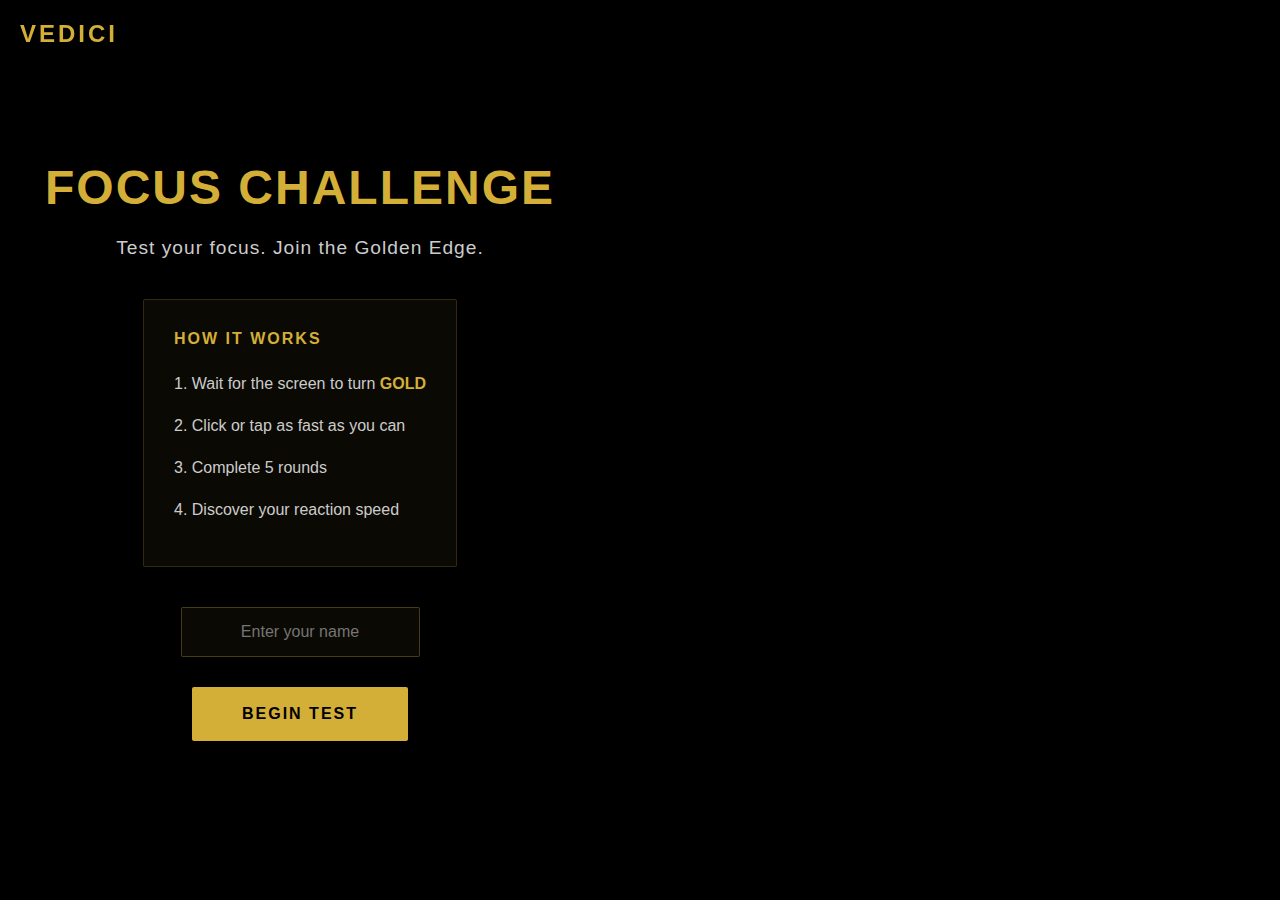
<file: index-old.html>
<!DOCTYPE html>
<html lang="en">
<head>
    <meta charset="UTF-8">
    <meta name="viewport" content="width=device-width, initial-scale=1.0">
    <title>VEDICI Focus Challenge | Test Your Reaction Speed</title>
    <meta name="description" content="Measure your reaction time and discover your edge. Play the VEDICI Focus Challenge.">
    <style>
        * {
            margin: 0;
            padding: 0;
            box-sizing: border-box;
        }

        body {
            font-family: -apple-system, BlinkMacSystemFont, 'Segoe UI', 'Roboto', 'Oxygen', 'Ubuntu', 'Cantarell', sans-serif;
            background: #000000;
            color: #ffffff;
            overflow-x: hidden;
            user-select: none;
            -webkit-user-select: none;
            -webkit-touch-callout: none;
        }

        .logo {
            position: fixed;
            top: 20px;
            left: 20px;
            font-size: 24px;
            font-weight: 700;
            letter-spacing: 3px;
            color: #d4af37;
            z-index: 1000;
            text-transform: uppercase;
        }

        .container {
            min-height: 100vh;
            display: flex;
            flex-direction: column;
            justify-content: center;
            align-items: center;
            padding: 20px;
            position: relative;
        }

        /* Start Screen */
        .start-screen {
            text-align: center;
            max-width: 600px;
            animation: fadeIn 0.6s ease-out;
        }

        .hero-title {
            font-size: 3rem;
            font-weight: 700;
            color: #d4af37;
            margin-bottom: 20px;
            letter-spacing: 2px;
            line-height: 1.2;
        }

        .hero-tagline {
            font-size: 1.2rem;
            color: #cccccc;
            margin-bottom: 40px;
            font-weight: 300;
            letter-spacing: 1px;
        }

        .instructions {
            background: rgba(212, 175, 55, 0.05);
            border: 1px solid rgba(212, 175, 55, 0.2);
            padding: 30px;
            border-radius: 2px;
            margin-bottom: 40px;
            text-align: left;
        }

        .instructions h3 {
            color: #d4af37;
            margin-bottom: 20px;
            font-size: 1rem;
            text-transform: uppercase;
            letter-spacing: 2px;
            font-weight: 600;
        }

        .instructions ol {
            list-style-position: inside;
            color: #cccccc;
            line-height: 2;
        }

        .instructions li {
            margin-bottom: 10px;
        }

        .btn {
            background: #d4af37;
            color: #000000;
            border: none;
            padding: 18px 50px;
            font-size: 1rem;
            font-weight: 700;
            text-transform: uppercase;
            letter-spacing: 2px;
            cursor: pointer;
            transition: all 0.3s ease;
            border-radius: 2px;
            position: relative;
            overflow: hidden;
        }

        .btn:hover {
            background: #f0c847;
            transform: translateY(-2px);
            box-shadow: 0 10px 30px rgba(212, 175, 55, 0.3);
        }

        .btn:active {
            transform: translateY(0);
        }

        .btn-secondary {
            background: transparent;
            border: 2px solid #d4af37;
            color: #d4af37;
            padding: 16px 48px;
        }

        .btn-secondary:hover {
            background: rgba(212, 175, 55, 0.1);
        }

        /* Game Screen */
        .game-screen {
            width: 100%;
            height: 100vh;
            display: flex;
            flex-direction: column;
            justify-content: center;
            align-items: center;
            cursor: pointer;
            transition: background-color 0.1s ease;
            position: relative;
        }

        .game-screen.waiting {
            background: #000000;
        }

        .game-screen.active {
            background: #d4af37;
            cursor: pointer;
        }

        .game-screen.too-early {
            background: #8b0000;
        }

        .game-info {
            font-size: 1.5rem;
            text-align: center;
            padding: 20px;
        }

        .game-screen.waiting .game-info {
            color: #ffffff;
        }

        .game-screen.active .game-info {
            color: #000000;
            font-weight: 700;
        }

        .game-screen.too-early .game-info {
            color: #ffffff;
        }

        .round-counter {
            position: absolute;
            top: 80px;
            right: 30px;
            font-size: 1rem;
            color: #d4af37;
            letter-spacing: 2px;
            text-transform: uppercase;
            font-weight: 600;
        }

        /* Glow animation */
        @keyframes pulse {
            0%, 100% {
                opacity: 0.3;
                transform: scale(1);
            }
            50% {
                opacity: 0.6;
                transform: scale(1.05);
            }
        }

        .glow-circle {
            position: absolute;
            width: 300px;
            height: 300px;
            border-radius: 50%;
            border: 2px solid #d4af37;
            opacity: 0.3;
            animation: pulse 2s ease-in-out infinite;
        }

        .glow-circle:nth-child(2) {
            animation-delay: 0.5s;
            width: 400px;
            height: 400px;
        }

        .glow-circle:nth-child(3) {
            animation-delay: 1s;
            width: 500px;
            height: 500px;
        }

        /* Results Screen */
        .results-screen {
            text-align: center;
            max-width: 700px;
            animation: fadeIn 0.6s ease-out;
        }

        .results-title {
            font-size: 2.5rem;
            color: #d4af37;
            margin-bottom: 40px;
            font-weight: 700;
            letter-spacing: 2px;
        }

        .stats-grid {
            display: grid;
            grid-template-columns: repeat(auto-fit, minmax(200px, 1fr));
            gap: 20px;
            margin-bottom: 40px;
        }

        .stat-card {
            background: rgba(212, 175, 55, 0.05);
            border: 1px solid rgba(212, 175, 55, 0.2);
            padding: 30px 20px;
            border-radius: 2px;
        }

        .stat-label {
            font-size: 0.9rem;
            color: #999999;
            text-transform: uppercase;
            letter-spacing: 1px;
            margin-bottom: 10px;
        }

        .stat-value {
            font-size: 2.5rem;
            color: #d4af37;
            font-weight: 700;
        }

        .stat-unit {
            font-size: 1rem;
            color: #cccccc;
            margin-left: 5px;
        }

        .performance-message {
            font-size: 1.3rem;
            color: #cccccc;
            margin-bottom: 40px;
            line-height: 1.6;
        }

        .performance-message strong {
            color: #d4af37;
        }

        .cta-section {
            display: flex;
            flex-direction: column;
            gap: 15px;
            margin-top: 30px;
        }

        .cta-link {
            color: #d4af37;
            text-decoration: none;
            font-size: 0.9rem;
            text-transform: uppercase;
            letter-spacing: 2px;
            transition: all 0.3s ease;
        }

        .cta-link:hover {
            color: #f0c847;
        }

        /* Leaderboard */
        .leaderboard {
            margin-top: 50px;
            width: 100%;
            max-width: 600px;
        }

        .leaderboard-title {
            font-size: 1.2rem;
            color: #d4af37;
            text-transform: uppercase;
            letter-spacing: 2px;
            margin-bottom: 20px;
            font-weight: 600;
        }

        .leaderboard-list {
            background: rgba(212, 175, 55, 0.05);
            border: 1px solid rgba(212, 175, 55, 0.2);
            border-radius: 2px;
            overflow: hidden;
        }

        .leaderboard-item {
            display: flex;
            justify-content: space-between;
            align-items: center;
            padding: 15px 20px;
            border-bottom: 1px solid rgba(212, 175, 55, 0.1);
        }

        .leaderboard-item:last-child {
            border-bottom: none;
        }

        .leaderboard-item.current {
            background: rgba(212, 175, 55, 0.1);
        }

        .leaderboard-rank {
            font-size: 1.2rem;
            font-weight: 700;
            color: #d4af37;
            min-width: 40px;
        }

        .leaderboard-name {
            flex: 1;
            color: #cccccc;
            font-size: 1rem;
        }

        .leaderboard-score {
            font-size: 1.1rem;
            color: #d4af37;
            font-weight: 600;
        }

        /* Animations */
        @keyframes fadeIn {
            from {
                opacity: 0;
                transform: translateY(20px);
            }
            to {
                opacity: 1;
                transform: translateY(0);
            }
        }

        /* Responsive */
        @media (max-width: 768px) {
            .hero-title {
                font-size: 2rem;
            }

            .hero-tagline {
                font-size: 1rem;
            }

            .instructions {
                padding: 20px;
            }

            .results-title {
                font-size: 2rem;
            }

            .stat-value {
                font-size: 2rem;
            }

            .stats-grid {
                grid-template-columns: 1fr;
            }

            .logo {
                font-size: 18px;
                top: 15px;
                left: 15px;
            }

            .round-counter {
                top: 60px;
                right: 15px;
                font-size: 0.9rem;
            }
        }

        .hidden {
            display: none !important;
        }
    </style>
</head>
<body>
    <div class="logo">VEDICI</div>

    <!-- Start Screen -->
    <div id="startScreen" class="container start-screen">
        <h1 class="hero-title">FOCUS CHALLENGE</h1>
        <p class="hero-tagline">Test your focus. Join the Golden Edge.</p>

        <div class="instructions">
            <h3>How It Works</h3>
            <ol>
                <li>Wait for the screen to turn <strong style="color: #d4af37;">GOLD</strong></li>
                <li>Click or tap as fast as you can</li>
                <li>Complete 5 rounds</li>
                <li>Discover your reaction speed</li>
            </ol>
        </div>

        <div style="margin-bottom: 30px;">
            <input type="text" id="playerName" placeholder="Enter your name"
                   style="width: 100%; max-width: 400px; padding: 15px; font-size: 1rem;
                          background: rgba(212, 175, 55, 0.05); border: 1px solid rgba(212, 175, 55, 0.3);
                          color: #ffffff; border-radius: 2px; text-align: center; font-family: inherit;"
                   maxlength="20" required>
        </div>

        <button class="btn" onclick="startGame()">BEGIN TEST</button>
    </div>

    <!-- Game Screen -->
    <div id="gameScreen" class="game-screen waiting hidden">
        <div class="round-counter" id="roundCounter">ROUND 1/5</div>

        <div class="glow-circle"></div>
        <div class="glow-circle"></div>
        <div class="glow-circle"></div>

        <div class="game-info" id="gameInfo">
            FOCUS... WAIT FOR GOLD
        </div>
    </div>

    <!-- Results Screen -->
    <div id="resultsScreen" class="container results-screen hidden">
        <h2 class="results-title">PERFORMANCE ANALYSIS</h2>

        <div class="stats-grid">
            <div class="stat-card">
                <div class="stat-label">Average Time</div>
                <div>
                    <span class="stat-value" id="avgTime">0</span>
                    <span class="stat-unit">ms</span>
                </div>
            </div>
            <div class="stat-card">
                <div class="stat-label">Best Time</div>
                <div>
                    <span class="stat-value" id="bestTime">0</span>
                    <span class="stat-unit">ms</span>
                </div>
            </div>
        </div>

        <div class="performance-message" id="performanceMessage"></div>

        <div class="cta-section">
            <button class="btn" onclick="restartGame()">PLAY AGAIN</button>
            <button class="btn btn-secondary" onclick="window.open('https://vedici.gg/gameon', '_blank')">
                GET YOUR EDGE → VEDICI.GG
            </button>
        </div>

        <!-- Leaderboard -->
        <div class="leaderboard">
            <h3 class="leaderboard-title">Top Performers</h3>
            <div class="leaderboard-list" id="leaderboardList">
                <!-- Populated by JavaScript -->
            </div>
            <button class="btn btn-secondary" onclick="clearLeaderboard()" style="margin-top: 20px; padding: 12px 30px; font-size: 0.85rem;">
                CLEAR LEADERBOARD
            </button>
        </div>
    </div>

    <script>
        // Game State
        let gameState = {
            currentRound: 0,
            maxRounds: 5,
            reactionTimes: [],
            startTime: 0,
            timeout: null,
            isWaiting: false,
            currentScore: 0,
            playerName: '',
            scoreSaved: false
        };

        // Get elements
        const startScreen = document.getElementById('startScreen');
        const gameScreen = document.getElementById('gameScreen');
        const resultsScreen = document.getElementById('resultsScreen');
        const gameInfo = document.getElementById('gameInfo');
        const roundCounter = document.getElementById('roundCounter');

        // Restart game - go back to start screen
        function restartGame() {
            // Hide results screen
            resultsScreen.classList.add('hidden');

            // Show start screen
            startScreen.classList.remove('hidden');

            // Clear and reset name input
            const nameInput = document.getElementById('playerName');
            nameInput.value = '';
            nameInput.style.border = '1px solid rgba(212, 175, 55, 0.3)';
            nameInput.placeholder = 'Enter your name';
        }

        // Start game
        function startGame() {
            // Get player name
            const nameInput = document.getElementById('playerName');
            const playerName = nameInput.value.trim();

            // Validate name
            if (!playerName) {
                nameInput.style.border = '2px solid #ff4444';
                nameInput.placeholder = 'Please enter your name';
                setTimeout(() => {
                    nameInput.style.border = '1px solid rgba(212, 175, 55, 0.3)';
                }, 2000);
                return;
            }

            // Save player name
            gameState.playerName = playerName;

            // Reset state
            gameState.currentRound = 0;
            gameState.reactionTimes = [];
            gameState.scoreSaved = false;

            // Hide other screens
            startScreen.classList.add('hidden');
            resultsScreen.classList.add('hidden');

            // Show game screen
            gameScreen.classList.remove('hidden');

            // Start first round
            nextRound();
        }

        // Next round
        function nextRound() {
            if (gameState.currentRound >= gameState.maxRounds) {
                endGame();
                return;
            }

            gameState.currentRound++;
            roundCounter.textContent = `ROUND ${gameState.currentRound}/${gameState.maxRounds}`;

            // Reset screen to waiting state
            gameScreen.classList.remove('active', 'too-early');
            gameScreen.classList.add('waiting');
            gameInfo.textContent = 'FOCUS... WAIT FOR GOLD';
            gameState.isWaiting = true;

            // Random delay between 1.5s and 4s
            const delay = 1500 + Math.random() * 2500;

            gameState.timeout = setTimeout(() => {
                if (!gameState.isWaiting) return; // User clicked too early

                // Change to active state
                gameScreen.classList.remove('waiting');
                gameScreen.classList.add('active');
                gameInfo.textContent = 'CLICK NOW!';
                gameState.startTime = Date.now();
                gameState.isWaiting = false;
            }, delay);
        }

        // Handle click
        gameScreen.addEventListener('click', () => {
            // If still waiting (clicked too early)
            if (gameState.isWaiting) {
                clearTimeout(gameState.timeout);
                gameScreen.classList.remove('waiting');
                gameScreen.classList.add('too-early');
                gameInfo.textContent = 'TOO EARLY! WAIT FOR GOLD';

                setTimeout(() => {
                    nextRound();
                }, 1500);
                return;
            }

            // If active (correct click)
            if (gameScreen.classList.contains('active')) {
                const reactionTime = Date.now() - gameState.startTime;
                gameState.reactionTimes.push(reactionTime);

                // Show feedback
                gameInfo.textContent = `${reactionTime} ms`;

                setTimeout(() => {
                    nextRound();
                }, 800);
            }
        });

        // End game
        function endGame() {
            gameScreen.classList.add('hidden');
            resultsScreen.classList.remove('hidden');

            // Calculate stats
            const avgTime = Math.round(
                gameState.reactionTimes.reduce((a, b) => a + b, 0) / gameState.reactionTimes.length
            );
            const bestTime = Math.min(...gameState.reactionTimes);

            document.getElementById('avgTime').textContent = avgTime;
            document.getElementById('bestTime').textContent = bestTime;

            // Performance message
            let message = '';
            let surviveRounds = 0;

            if (avgTime < 200) {
                message = 'You have <strong>elite reflexes</strong>. You\'d survive <strong>50+ rounds</strong> in VEDICI mode.';
                surviveRounds = 50;
            } else if (avgTime < 250) {
                message = 'You have <strong>excellent focus</strong>. You\'d survive <strong>30-40 rounds</strong> in VEDICI mode.';
                surviveRounds = 35;
            } else if (avgTime < 300) {
                message = 'You have <strong>solid reflexes</strong>. You\'d survive <strong>20-25 rounds</strong> in VEDICI mode.';
                surviveRounds = 22;
            } else if (avgTime < 350) {
                message = 'You have <strong>good potential</strong>. You\'d survive <strong>15-20 rounds</strong> in VEDICI mode.';
                surviveRounds = 17;
            } else {
                message = 'You have <strong>room to improve</strong>. Keep training to unlock your edge.';
                surviveRounds = 10;
            }

            document.getElementById('performanceMessage').innerHTML = message;

            // Save to leaderboard
            saveToLeaderboard(avgTime);
            gameState.currentScore = avgTime;
            displayLeaderboard();
        }

        // Leaderboard functions
        function saveToLeaderboard(score) {
            // Prevent duplicate saves
            if (gameState.scoreSaved) {
                console.log('Score already saved, skipping duplicate save');
                return;
            }

            let leaderboard = getLeaderboard();

            const entry = {
                name: gameState.playerName,
                score: score,
                date: new Date().toISOString(),
                timestamp: Date.now()
            };

            console.log('Saving player to leaderboard:', entry);
            leaderboard.push(entry);

            // Sort by score (lower is better)
            leaderboard.sort((a, b) => a.score - b.score);

            // Keep only top 10
            leaderboard = leaderboard.slice(0, 10);

            localStorage.setItem('vedici_leaderboard', JSON.stringify(leaderboard));
            console.log('Leaderboard saved:', leaderboard);

            // Mark as saved
            gameState.scoreSaved = true;
        }

        function getLeaderboard() {
            const data = localStorage.getItem('vedici_leaderboard');
            return data ? JSON.parse(data) : [];
        }

        function displayLeaderboard() {
            const leaderboard = getLeaderboard();
            const container = document.getElementById('leaderboardList');

            if (leaderboard.length === 0) {
                container.innerHTML = '<div style="padding: 20px; text-align: center; color: #999;">No records yet. Be the first!</div>';
                return;
            }

            container.innerHTML = leaderboard.map((entry, index) => {
                const isCurrent = entry.score === gameState.currentScore &&
                                 Math.abs(entry.timestamp - Date.now()) < 1000;

                return `
                    <div class="leaderboard-item ${isCurrent ? 'current' : ''}">
                        <div class="leaderboard-rank">#${index + 1}</div>
                        <div class="leaderboard-name">${entry.name || 'Anonymous'}</div>
                        <div class="leaderboard-score">${entry.score} ms</div>
                    </div>
                `;
            }).join('');
        }

        function formatDate(dateString) {
            const date = new Date(dateString);
            const now = new Date();
            const diffMs = now - date;
            const diffMins = Math.floor(diffMs / 60000);
            const diffHours = Math.floor(diffMs / 3600000);
            const diffDays = Math.floor(diffMs / 86400000);

            if (diffMins < 1) return 'Just now';
            if (diffMins < 60) return `${diffMins}m ago`;
            if (diffHours < 24) return `${diffHours}h ago`;
            if (diffDays < 7) return `${diffDays}d ago`;

            return date.toLocaleDateString('en-US', { month: 'short', day: 'numeric' });
        }

        function clearLeaderboard() {
            if (confirm('Are you sure you want to clear the leaderboard?')) {
                localStorage.removeItem('vedici_leaderboard');
                displayLeaderboard();
                console.log('Leaderboard cleared!');
            }
        }

        // Prevent accidental navigation
        window.addEventListener('beforeunload', (e) => {
            if (gameState.currentRound > 0 && gameState.currentRound < gameState.maxRounds) {
                e.preventDefault();
                e.returnValue = '';
            }
        });
    </script>
</body>
</html>
</file>
